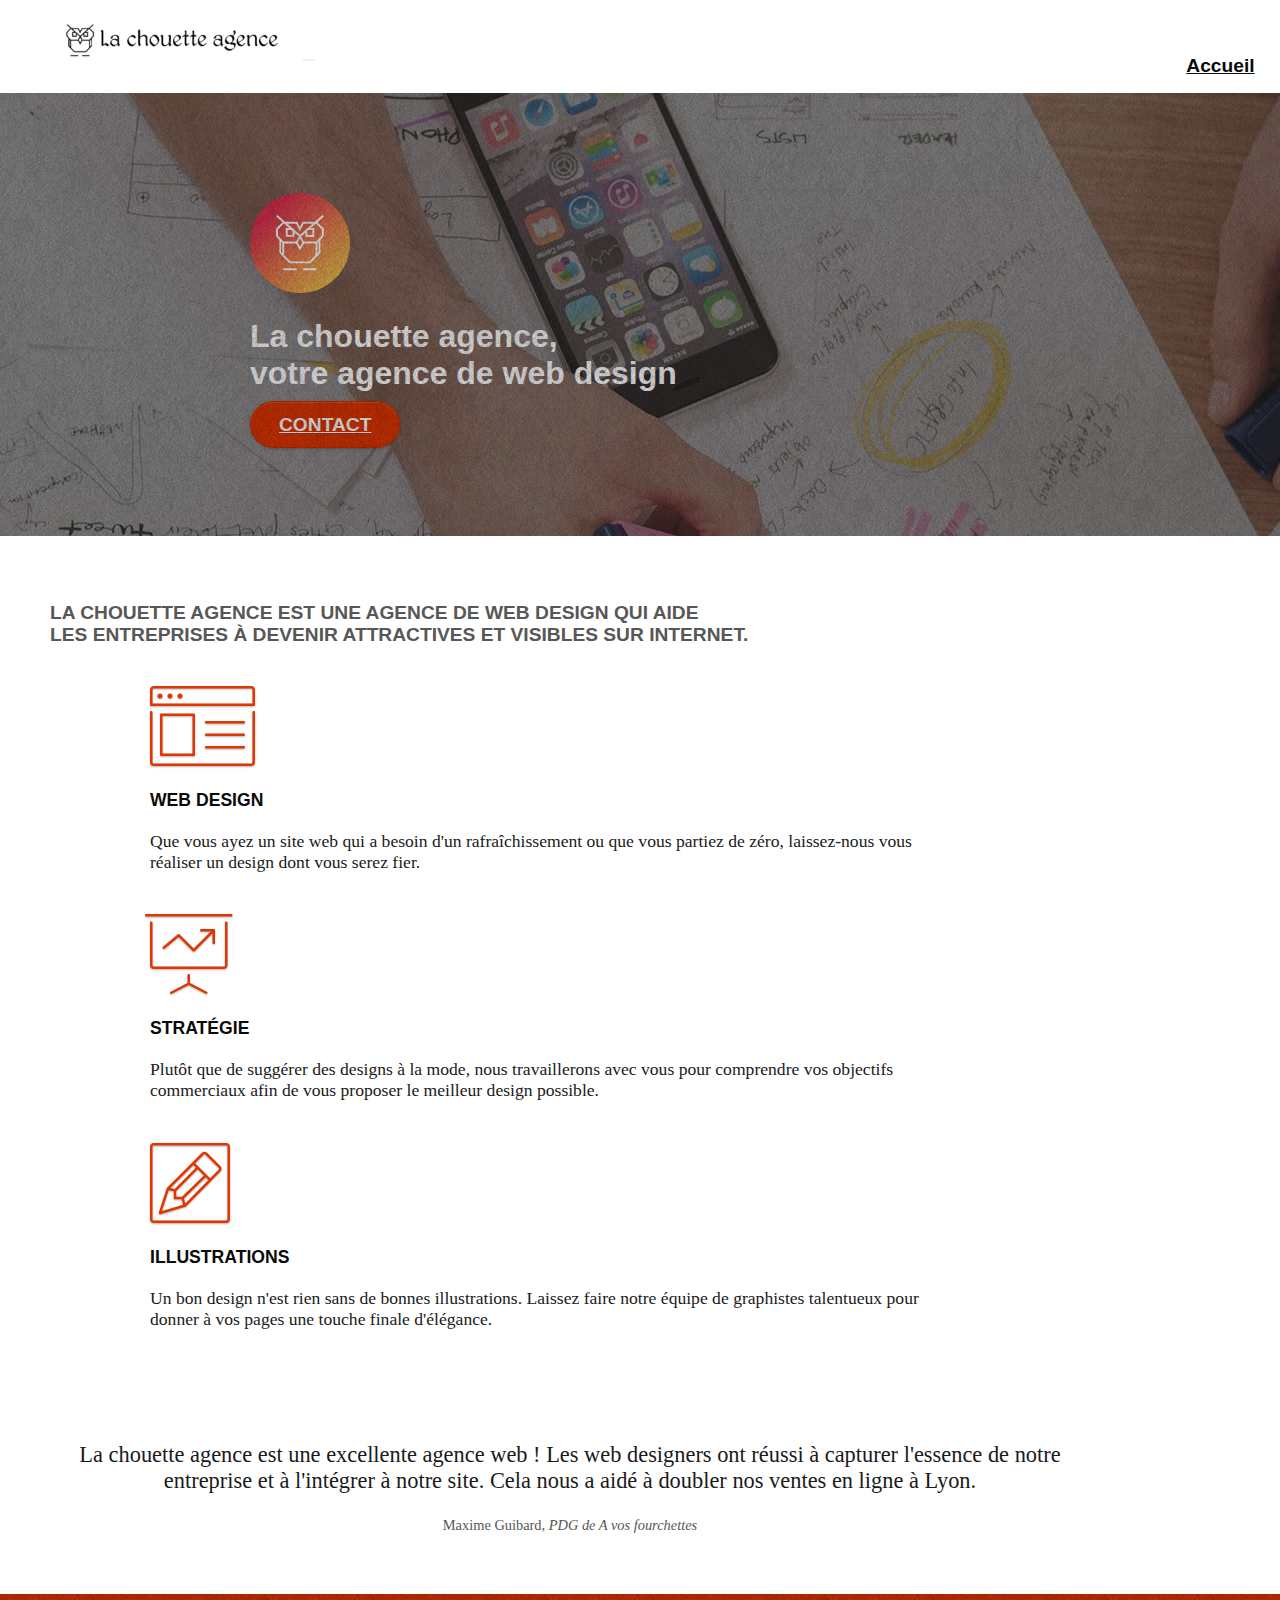
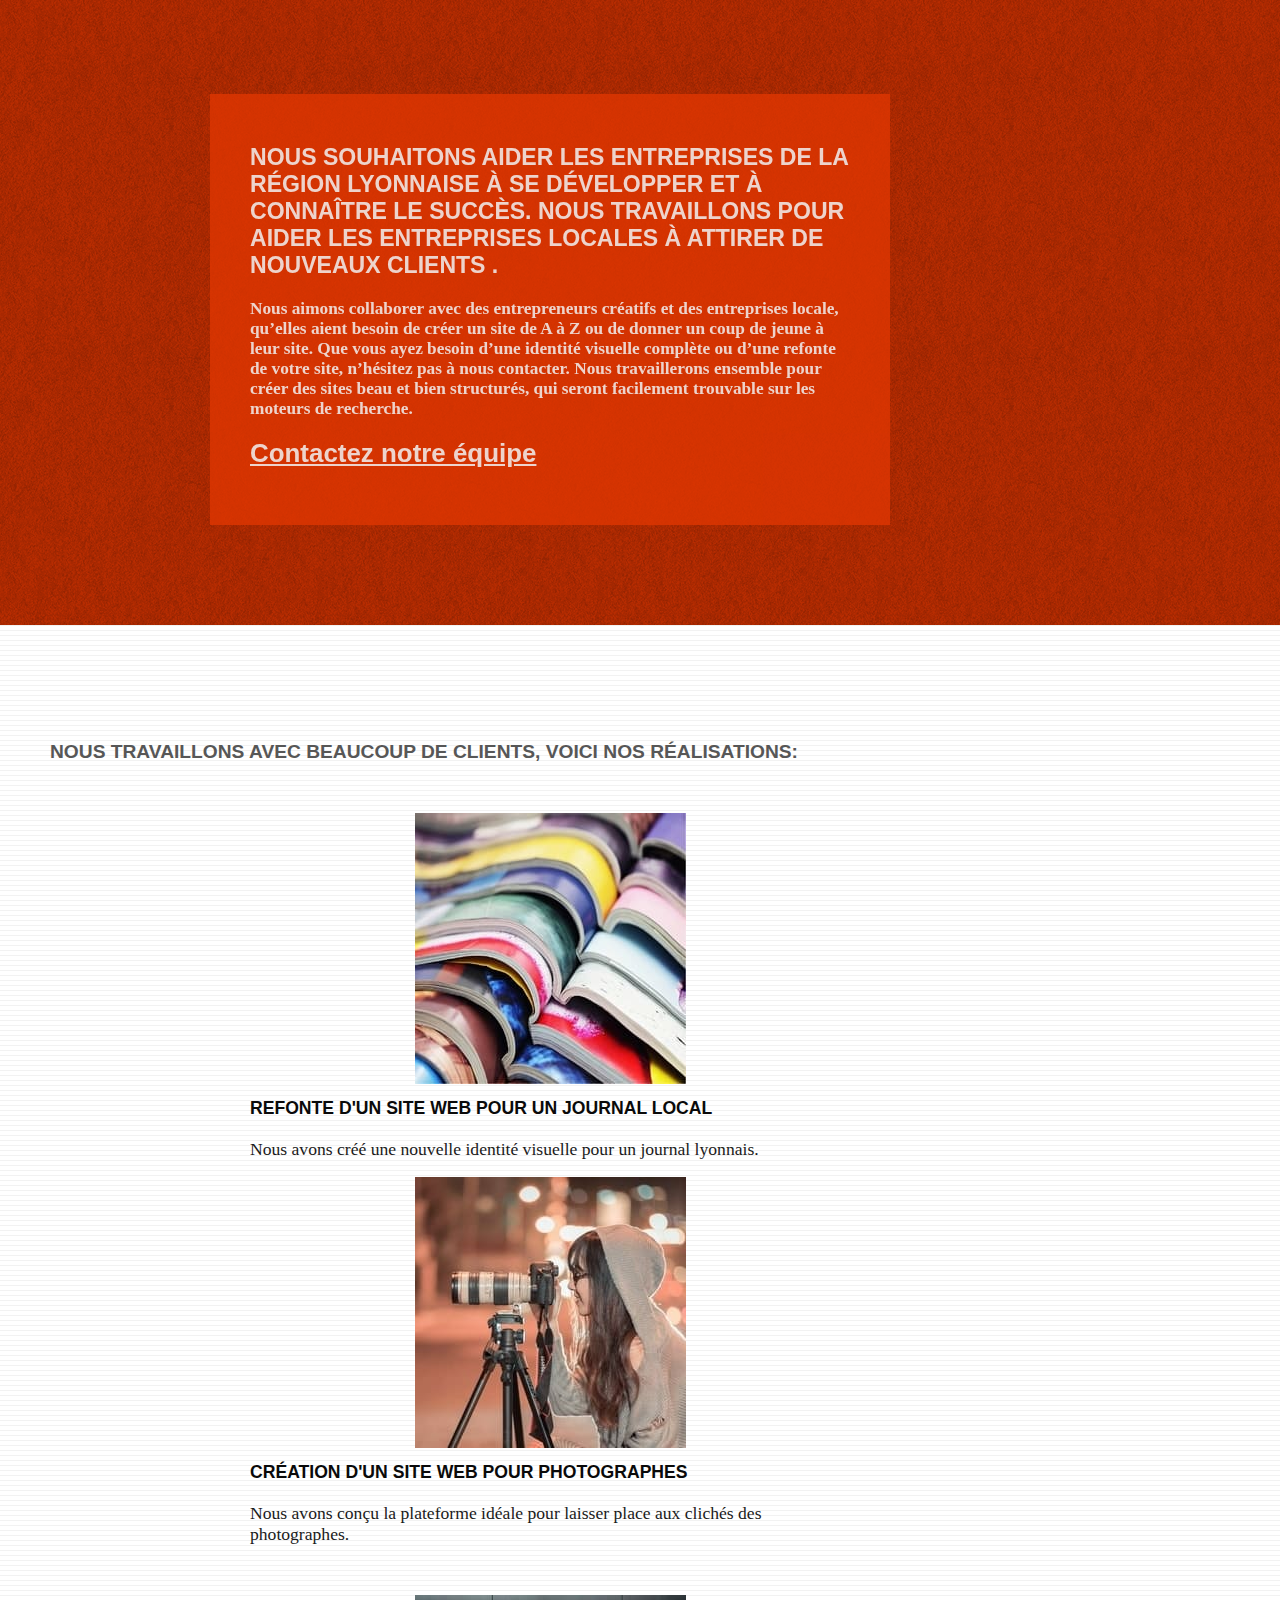
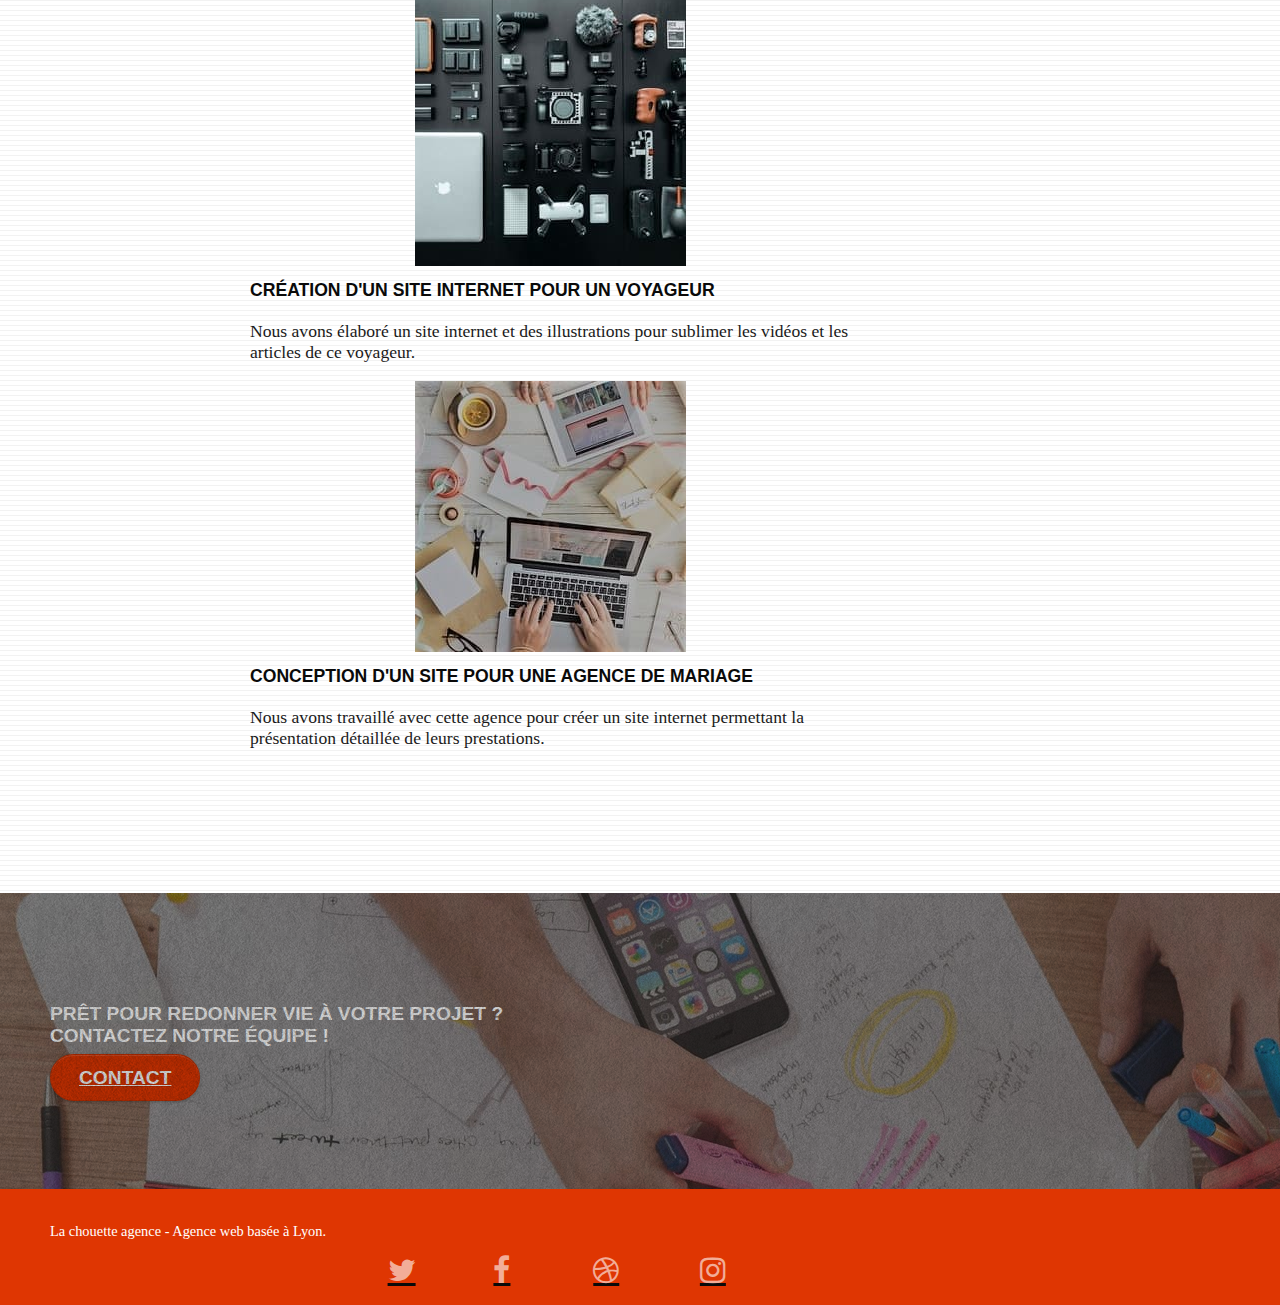
<file: index.html>
<!DOCTYPE html>
<html lang="fr">

<head>
	<meta charset="utf-8">
	<meta name="description"
		content="La chouette agence est une grande agence de web design basée à Lyon qui aide les entreprises à devenir attractives et visibles sur Internet">
	<meta name="robots" content="index,follow">
	<meta name="viewport" content="width=device-width, initial-scale=1.0, viewport-fit=cover">
	<link rel="shortcut icon" type="image/png" href="favicon.jpg">

	<link rel="stylesheet" href="https://cdnjs.cloudflare.com/ajax/libs/twitter-bootstrap/3.3.5/css/bootstrap.min.css"
		integrity="sha512-dTfge/zgoMYpP7QbHy4gWMEGsbsdZeCXz7irItjcC3sPUFtf0kuFbDz/ixG7ArTxmDjLXDmezHubeNikyKGVyQ=="
		crossorigin="anonymous">
	<link rel="stylesheet" type="text/css" href="style.min.css">
	<link rel="stylesheet" type="text/css" href="./css/font-awesome.min.css">
	<link rel="stylesheet" type="text/css" href="./css/et-line.min.css">

	<script src="https://cdnjs.cloudflare.com/ajax/libs/jquery/2.1.0/jquery.min.js"
		integrity="sha512-qp27nuUylUgwBZJHsmm3W7klwuM5gke4prTvPok3X5zi50y3Mo8cgpeXegWWrdfuXyF2UdLWK/WCb5Mv7CKHcA=="
		crossorigin="anonymous" defer></script>
	<script src="https://cdnjs.cloudflare.com/ajax/libs/twitter-bootstrap/3.3.5/js/bootstrap.min.js"
		integrity="sha512-K1qjQ+NcF2TYO/eI3M6v8EiNYZfA95pQumfvcVrTHtwQVDG+aHRqLi/ETn2uB+1JqwYqVG3LIvdm9lj6imS/pQ=="
		crossorigin="anonymous" defer></script>
	<script src="./js/blocs.js" defer></script>
	<script src="./js/jquery.touchSwipe.js" defer></script>

	<title>La Chouette Agence | Agence de Webdesign Lyonnaise</title>

	<meta property="og:title" content="La Chouette Agence | Agence de Web Design Lyonnaise">
	<meta property="og:description"
		content="La chouette agence est une grande agence de web design basée à Lyon qui aide les entreprises à devenir attractives et visibles sur Internet">

	<meta name="twitter:card" content="summary">
	<meta name="twitter:site" content="@la_chouette_agence">
	<meta name="twitter:title" content="La Chouette Agence | Agence de Web Design Lyonnaise">
	<meta property="twitter:description"
		content="La chouette agence est une grande agence de web design basée à Lyon qui aide les entreprises à devenir attractives et visibles sur Internet">


	<!-- Analytics -->

	<!-- Analytics END -->
</head>


<body>
	<!-- Principal conteneur -->
	<div class="page-container">

		<!-- bloc-0 -->
		<header class="bloc bgc-white l-bloc " id="bloc-0">
			<div class="container bloc-sm">

				<nav class="navbar row">
					<div class="navbar-header">
						<a class="navbar-brand" href="index.html"><img src="img/la-chouette-agence.png"
								alt="logo noir et blanc de la chouette agence." height="40"></a>
						<button id="nav-toggle" type="button" class="ui-navbar-toggle navbar-toggle"
							data-toggle="collapse" data-target=".navbar-1">
							<span class="sr-only">Toggle navigation</span><span class="icon-bar"></span><span
								class="icon-bar"></span><span class="icon-bar"></span>
						</button>
					</div>
					<div class="collapse navbar-collapse navbar-1 special-dropdown-nav">
						<ul class="site-navigation nav navbar-nav">
							<li>
								<a href="index.html">Accueil</a>
							</li>
							<li>
							</li>
							<li>
								<a href="contact.html">Contact</a>
							</li>
						</ul>
					</div>
				</nav>
			</div>
		</header>
		<!-- bloc-0 END -->

		<!-- bloc-1-presentation -->
		<main>
			<section>
				<div class="bloc bgc-dark-slate-blue bg-banniere d-bloc bg-t-edge bloc-bg-texture texture-paper b-parallax"
					id="bloc-1-hero">
					<div class="container bloc-lg">
						<div class="row tight-width-whitespace">
							<div class="col-sm-12">
								<img src="img/logo.svg" class="center-block image-resize-mode" width="100"
									alt="logo en couleur de la chouette agence.">
								<h1 class="text-center hero-bloc-text tc-white ">
									La chouette agence, <br> votre agence de web design
								</h1>
								<div class="text-center">
									<a href="contact.html"
										class="btn btn-lg btn-clean btn-rd cta-hero btn-atomic-tangerine"
										id="cta-hero">Contact</a>
								</div>
							</div>
						</div>
					</div>
				</div>
			</section>
			<!-- bloc-1-presentation END -->

			<!-- bloc-2-services -->
			<section>
				<div class="bloc bgc-white l-bloc" id="bloc-2-services">
					<div class="container bloc-md">
						<div class="row">
							<div class="col-sm-12 text-center">
								<h2>La chouette agence est une agence de web design qui aide<br>les entreprises à
									devenir
									attractives et visibles sur Internet.</h2>
							</div>
						</div>
						<div class="row voffset-lg med-width-whitespace">
							<div class="col-sm-4">
								<div class="text-center">
									<span class="et-icon-browser sm-shadow icon-dark-slate-blue icons icon-lg"></span>
								</div>
								<h3 class="mg-md text-center">
									Web Design
								</h3>
								<p class="text-center ">
									Que vous ayez un site web qui a besoin d'un rafraîchissement ou que vous partiez de
									zéro, laissez-nous vous réaliser un design dont vous serez fier.
								</p>
							</div>
							<div class="col-sm-4">
								<div class="text-center">
									<span
										class="et-icon-presentation sm-shadow icon-dark-slate-blue icons icon-lg"></span>
								</div>
								<h3 class="mg-md text-center">
									Stratégie
								</h3>
								<p class="text-center ">
									Plutôt que de suggérer des designs à la mode, nous travaillerons avec vous pour
									comprendre
									vos objectifs commerciaux afin de vous proposer le meilleur design possible.
								</p>
							</div>
							<div class="col-sm-4">
								<div class="text-center">
									<span class="et-icon-edit sm-shadow icon-dark-slate-blue icons icon-lg"></span>
								</div>
								<h3 class="mg-md text-center">
									Illustrations
								</h3>
								<p class="text-center ">
									Un bon design n'est rien sans de bonnes illustrations. Laissez faire notre équipe de
									graphistes talentueux pour donner à vos pages une touche finale d'élégance.
								</p>
							</div>
						</div>
						<div class="row voffset-lg voffset">
							<div class="col-xs-12 col-md-8 col-md-offset-2 text-center">
								<blockquote>
									<p>La chouette agence est une excellente agence web ! Les web designers ont réussi à
										capturer l'essence de notre entreprise et à l'intégrer à notre site. Cela nous a
										aidé à doubler nos ventes en ligne à Lyon.</p>
									<footer>Maxime Guibard, <cite>PDG de A vos fourchettes</cite></footer>
								</blockquote>
							</div>
						</div>
					</div>
				</div>
			</section>
			<!-- bloc-2-services END -->

			<!-- bloc-3-what-i-do -->
			<section>
				<div class="bloc tc-white bgc-atomic-tangerine bg-presentation d-bloc bloc-bg-texture texture-paper b-parallax"
					id="bloc-3-what-i-do">
					<div class="container bloc-lg">
						<div class="row tight-width-whitespace black-background">
							<div class="col-sm-12">
								<h2 class="mg-md text-center tc-white">
									Nous souhaitons aider les entreprises de la région Lyonnaise à se développer et à
									connaître
									le succès. Nous travaillons pour aider les entreprises locales à attirer de nouveaux
									clients
									.<br>
								</h2>
								<p class="text-center white">
									Nous aimons collaborer avec des entrepreneurs créatifs et des entreprises locale,
									qu’elles aient besoin de créer un site de A à Z ou de donner un coup de jeune à leur
									site.
									Que vous ayez besoin d’une identité visuelle complète ou d’une refonte de votre
									site,
									n’hésitez pas à nous contacter. Nous travaillerons ensemble pour créer des sites
									beau et bien
									structurés, qui seront facilement trouvable sur les moteurs de recherche.<br><br>
									<a class="ltc-white bold-link" href="contact.html">Contactez notre équipe</a><br>
								</p>
							</div>
						</div>
					</div>
				</div>
			</section>
			<!-- bloc-3-what-i-do END -->

			<!-- bloc-4-portfolio -->
			<section>
				<div class="bloc bgc-white bg-lines-h2-bg bg-repeat l-bloc" id="bloc-4-portfolio">
					<div class="container bloc-lg">
						<div class="row">
							<div class="col-sm-12 text-center">
								<h2>Nous travaillons avec beaucoup de clients, voici nos réalisations:</h2>
							</div>
						</div>
						<div class="row tight-width-whitespace portfolio-row">
							<div class="col-sm-6">
								<a href="#" data-lightbox="img/1-zoom.jpg" data-gallery-id="gallery-1"
									data-caption="Refonte d'un site web pour un journal local"
									data-frame="snapshot-lb"><img src="img/1-mini.jpg"
										alt="journaux en plusieurs couleurs."
										class="img-responsive portfolio-thumb" /></a>
								<h3 class="mg-md text-center">
									Refonte d'un site web pour un journal local
								</h3>
								<p class="text-center">
									Nous avons créé une nouvelle identité visuelle pour un journal lyonnais.
								</p>
							</div>
							<div class="col-sm-6">
								<a href="#" data-lightbox="img/2-zoom.jpg" data-gallery-id="gallery-1"
									data-caption="Création d'un site web pour photographes"
									data-frame="snapshot-lb"><img src="img/2-mini.jpg"
										class="img-responsive portfolio-thumb"
										alt="une photographe prenant une photo"></a>
								<h3 class="mg-md text-center">
									Création d'un site web pour photographes
								</h3>
								<p class="text-center">
									Nous avons conçu la plateforme idéale pour laisser place aux clichés des
									photographes.
								</p>
							</div>
						</div>
						<div class="row tight-width-whitespace portfolio-row">
							<div class="col-sm-6">
								<a href="#" data-lightbox="img/3-zoom.jpg" data-gallery-id="gallery-1"
									data-caption="Création d'un site internet pour un voyageur"
									data-frame="snapshot-lb"><img src="img/3-mini.jpg"
										class="img-responsive portfolio-thumb"
										alt="appareils photo, ordinateur et drône d'un voyageur"></a>
								<h3 class="mg-md text-center">
									Création d'un site internet pour un voyageur
								</h3>
								<p class="text-center">
									Nous avons élaboré un site internet et des illustrations pour sublimer les vidéos et
									les
									articles de ce voyageur.
								</p>
							</div>
							<div class="col-sm-6">
								<a href="#" data-lightbox="img/4-zoom.jpg" data-gallery-id="gallery-1"
									data-caption="Conception d'un site pour une agence de mariage"
									data-frame="snapshot-lb"><img src="img/4-mini.jpg"
										class="img-responsive portfolio-thumb"
										alt="materiel d'une agence de mariage"></a>
								<h3 class="mg-md text-center">
									Conception d'un site pour une agence de mariage
								</h3>
								<p class="text-center">
									Nous avons travaillé avec cette agence pour créer un site internet permettant la
									présentation détaillée de leurs prestations.
								</p>
							</div>
						</div>
					</div>
				</div>
			</section>
			<!-- bloc-4-portfolio END -->

			<!-- bloc-5-cta -->
			<section>
				<div class="bloc bgc-dark-slate-blue bg-banniere d-bloc bloc-bg-texture texture-paper" id="bloc-5-cta">
					<div class="container bloc-lg">
						<div class="row">
							<h2 class="mg-md text-center tc-white">
								Prêt pour redonner vie à votre projet ?<br>Contactez notre équipe !
							</h2>
							<div class="col-sm-12 text-center">
								<a href="contact.html"
									class="btn btn-atomic-tangerine btn-clean btn-rd btn-lg cta-hero">Contact</a>
							</div>
						</div>
					</div>
				</div>
			</section>
		</main>
		<!-- bloc-5-cta END -->

		<!-- Footer - bloc-8 -->
		<footer>
			<div class="bloc bgc-atomic-tangerine d-bloc" id="bloc-8">
				<div class="container bloc-sm">
					<div class="row">
						<div class="col-sm-12">
							<p class="text-center white">
								La chouette agence - Agence web basée à Lyon.
							</p>
							<div class="row row-no-gutters social">
								<div class="col-sm-3">
									<div class="text-center">

										<a class="social" href="https://twitter.com" title="lien twitter"
											aria-label="lien twitter">
											<span class="fa fa-twitter icon-md"></span></a>
									</div>
								</div>
								<div class="col-sm-3">
									<div class="text-center">
										<a class="social" href="https://www.facebook.com" title="lien facebook"
											aria-label="lien facebook">
											<span class="fa fa-facebook icon-md"></span></a>
									</div>
								</div>
								<div class="col-sm-3">
									<div class="text-center">
										<a class="social" href="https://dribbble.com" title="lien dribbble"
											aria-label="lien dribbble">
											<span class="fa fa-dribbble icon-md"></span></a>
									</div>
								</div>
								<div class="col-sm-3">
									<div class="text-center">
										<a class="social" href="https://www.instagram.com" title="lien instagram"
											aria-label="lien instagram">
											<span class="fa fa-instagram icon-md"></span></a>
									</div>
								</div>
							</div>
						</div>
					</div>
				</div>
			</div>

		</footer>
	</div>
	<!-- Principal conteneur END -->


</body>

</html>
</file>
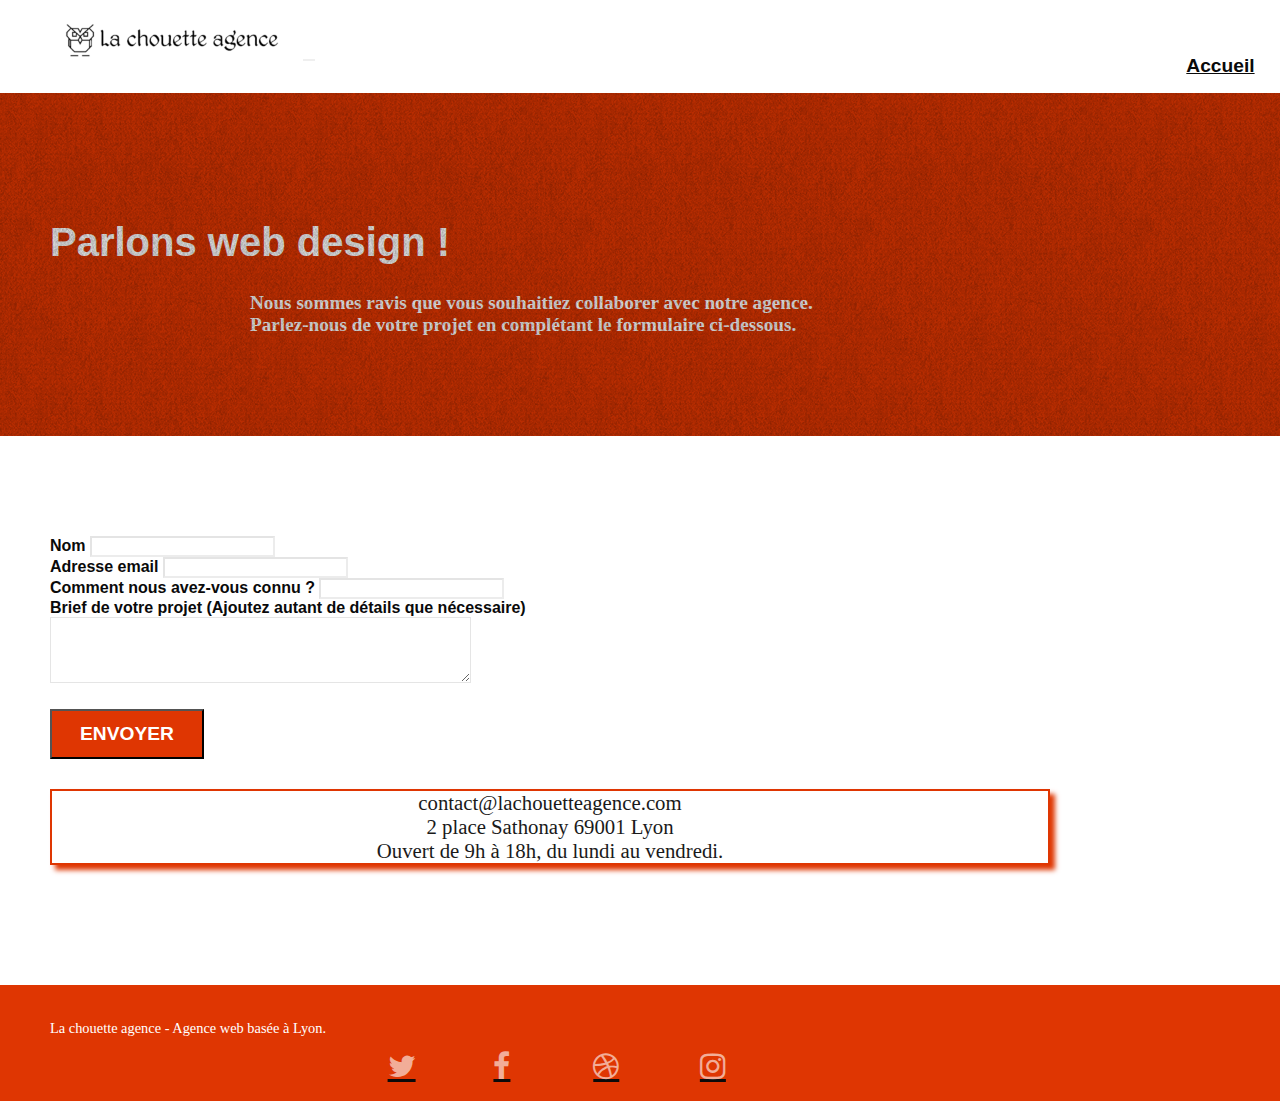
<file: contact.html>
<!DOCTYPE html>
<html lang="fr">

<head>
	<meta charset="utf-8">
	<meta name="description"
		content="La chouette agence est une grande agence de web design basée à Lyon qui aide les entreprises à devenir attractives et visibles sur Internet">
	<meta name="robots" content="index,follow">
	<meta name="viewport" content="width=device-width, initial-scale=1.0, viewport-fit=cover">
	<link rel="shortcut icon" type="image/png" href="favicon.jpg">

	<link rel="stylesheet" href="https://cdnjs.cloudflare.com/ajax/libs/twitter-bootstrap/3.3.5/css/bootstrap.min.css"
		integrity="sha512-dTfge/zgoMYpP7QbHy4gWMEGsbsdZeCXz7irItjcC3sPUFtf0kuFbDz/ixG7ArTxmDjLXDmezHubeNikyKGVyQ=="
		crossorigin="anonymous">
	<link rel="stylesheet" type="text/css" href="style.min.css">
	<link rel="stylesheet" type="text/css" href="./css/font-awesome.min.css">
	<link rel="stylesheet" type="text/css" href="./css/et-line.min.css">

	<script src="https://cdnjs.cloudflare.com/ajax/libs/jquery/2.1.0/jquery.min.js"
		integrity="sha512-qp27nuUylUgwBZJHsmm3W7klwuM5gke4prTvPok3X5zi50y3Mo8cgpeXegWWrdfuXyF2UdLWK/WCb5Mv7CKHcA=="
		crossorigin="anonymous" defer></script>
	<script src="https://cdnjs.cloudflare.com/ajax/libs/twitter-bootstrap/3.3.5/js/bootstrap.min.js"
		integrity="sha512-K1qjQ+NcF2TYO/eI3M6v8EiNYZfA95pQumfvcVrTHtwQVDG+aHRqLi/ETn2uB+1JqwYqVG3LIvdm9lj6imS/pQ=="
		crossorigin="anonymous" defer></script>
	<script src="./js/blocs.js" defer></script>
	<script src="./js/blocs.js" defer></script>
	<script src="./js/jqBootstrapValidation.js" defer></script>
	<script src="./js/formHandler.js" defer></script>

	<title>La Chouette Agence | Agence de Webdesign Lyonnaise</title>

	<meta property="og:title" content="La Chouette Agence | Agence de Web Design Lyonnaise">
	<meta property="og:description"
		content="La chouette agence est une grande agence de web design basée à Lyon qui aide les entreprises à devenir attractives et visibles sur Internet">

	<meta name="twitter:card" content="summary">
	<meta name="twitter:site" content="@la_chouette_agence">
	<meta name="twitter:title" content="La Chouette Agence | Agence de Web Design Lyonnaise">
	<meta property="twitter:description"
		content="La chouette agence est une grande agence de web design basée à Lyon qui aide les entreprises à devenir attractives et visibles sur Internet">



	<!-- Analytics -->

	<!-- Analytics END -->

</head>

<body>
	<!-- Principal conteneur -->
	<div class="page-container">

		<!-- bloc-0 -->
		<header>
			<div class="bloc bgc-white l-bloc " id="bloc-0">
				<div class="container bloc-sm">
					<nav class="navbar row">
						<div class="navbar-header">
							<a class="navbar-brand" href="index.html"><img src="img/la-chouette-agence.png"
									alt="atlanta web design logo" height="40"></a>
							<button id="nav-toggle" type="button" class="ui-navbar-toggle navbar-toggle"
								data-toggle="collapse" data-target=".navbar-1">
								<span class="sr-only">Toggle navigation</span><span class="icon-bar"></span><span
									class="icon-bar"></span><span class="icon-bar"></span>
							</button>
						</div>
						<div class="collapse navbar-collapse navbar-1 special-dropdown-nav">
							<ul class="site-navigation nav navbar-nav">
								<li>
									<a href="index.html">Accueil</a>
								</li>
								<li>
								</li>
								<li>
									<a href="contact.html">Contact</a>
								</li>
							</ul>
						</div>
					</nav>
				</div>
			</div>
		</header>
		<!-- bloc-0 END -->

		<!-- bloc-6 -->
		<main>
			<section>
				<div class="bloc bg-dots-bg bg-repeat bgc-atomic-tangerine d-bloc bloc-bg-texture texture-paper"
					id="bloc-6">
					<div class="container bloc-lg">
						<div class="row">
							<div class="col-sm-12">
								<h1 class="text-center hero-bloc-text tc-white">
									Parlons web design !
								</h1>
								<p class="text-center mg-lg tc-white tight-width-whitespace">
									Nous sommes ravis que vous souhaitiez collaborer avec notre agence.<br>
									Parlez-nous de votre projet en complétant le formulaire ci-dessous.
								</p>
							</div>
						</div>
					</div>
				</div>
			</section>
			<!-- bloc-6 END -->

			<!-- bloc-7 -->
			<section>
				<div class="bloc bgc-white l-bloc" id="bloc-7">
					<div class="container bloc-lg">
						<div class="row">
							<div class="col-sm-6">
								<form id="form_1" novalidate="">
									<div class="form-group">
										<label for="name">
											Nom
										</label>
										<input id="name" class="form-control" required>
									</div>
									<div class="form-group">
										<label for="email">
											Adresse email
										</label>
										<input id="email" class="form-control" type="email" required>
									</div>
									<div class="form-group">
										<label for="input_504">
											Comment nous avez-vous connu ?
										</label>
										<input class="form-control" type="email" required id="input_504">
									</div>
									<div class="form-group">
										<label for="message">
											Brief de votre projet (Ajoutez autant de détails que nécessaire)<br>
										</label><textarea id="message" class="form-control" rows="4" cols="50"
											required></textarea>
									</div>
									<button class="bloc-button btn btn-lg btn-block cta-hero btn-atomic-tangerine"
										type="submit">
										Envoyer
									</button>
								</form>
							</div>
							<div class="col-sm-6">
								<p class="adresse">
									contact@lachouetteagence.com<br>2 place Sathonay 69001 Lyon<br>Ouvert de 9h à 18h,
									du
									lundi au vendredi.
								</p>
							</div>
						</div>
					</div>
				</div>
			</section>
		</main>
		<!-- bloc-7 END -->
		<footer>
			<!-- ScrollToTop Button -->
			<a class="bloc-button btn btn-d scrollToTop" onclick="scrollToTarget('1')"><span
					class="fa fa-chevron-up"></span></a>
			<!-- ScrollToTop Button END-->


			<!-- Footer - bloc-8 -->
			<div class="bloc bgc-atomic-tangerine d-bloc" id="bloc-8">
				<div class="container bloc-sm">
					<div class="row">
						<div class="col-sm-12">
							<p class="text-center white">
								La chouette agence - Agence web basée à Lyon.
							</p>
							<div class="row row-no-gutters social">
								<div class="col-sm-3">
									<div class="text-center">

										<a class="social" href="https://twitter.com" title="lien twitter"
											aria-label="lien twitter">
											<span class="fa fa-twitter icon-md"></span></a>
									</div>
								</div>
								<div class="col-sm-3">
									<div class="text-center">
										<a class="social" href="https://www.facebook.com" title="lien facebook"
											aria-label="lien facebook">
											<span class="fa fa-facebook icon-md"></span></a>
									</div>
								</div>
								<div class="col-sm-3">
									<div class="text-center">
										<a class="social" href="https://dribbble.com" title="lien dribbble"
											aria-label="lien dribbble">
											<span class="fa fa-dribbble icon-md"></span></a>
									</div>
								</div>
								<div class="col-sm-3">
									<div class="text-center">
										<a class="social" href="https://www.instagram.com" title="lien instagram"
											aria-label="lien instagram">
											<span class="fa fa-instagram icon-md"></span></a>
									</div>
								</div>
							</div>
						</div>
					</div>
				</div>
			</div>

		</footer>
		<!-- Footer - bloc-8 END -->

	</div>
	<!-- Principal conteneur END -->
</body>

</html>
</file>
<file: style.min.css>
body{margin:0;padding:0;background:#FFF;overflow-x:hidden;-webkit-font-smoothing:antialiased;-moz-osx-font-smoothing:grayscale}a,button{transition:all .3s ease-in-out;outline:none!important}a:hover{text-decoration:none;cursor:pointer}#page-loading-blocs-notifaction{position:fixed;top:0;bottom:0;width:100%;z-index:100000;background:#FFF url(img/pageload-spinner.gif) no-repeat center center}.bloc{width:100%;clear:both;background:50% 50% no-repeat;padding:0 50px;-webkit-background-size:cover;-moz-background-size:cover;-o-background-size:cover;background-size:cover;position:relative}.bloc .container{padding-left:0;padding-right:0}.bloc-lg{padding:100px 50px}.bloc-md{padding:50px}.bloc-sm{padding:20px 50px}.bg-center,.bg-l-edge,.bg-r-edge,.bg-t-edge,.bg-b-edge,.bg-tl-edge,.bg-bl-edge,.bg-tr-edge,.bg-br-edge,.bg-repeat{-webkit-background-size:auto!important;-moz-background-size:auto!important;-o-background-size:auto!important;background-size:auto!important}.bg-repeat{background:repeat}.bg-t-edge{background:top no-repeat}.bloc-bg-texture::before{content:"";background-size:2px 2px;position:absolute;top:0;bottom:0;left:0;right:0}.texture-paper::before{background:url(img/texture-paper.png);background-size:280px 280px}.b-parallax{background-attachment:fixed}.d-bloc{color:rgba(255,255,255,.7)}.d-bloc button:hover{color:rgba(255,255,255,.9)}.d-bloc .icon-round,.d-bloc .icon-square,.d-bloc .icon-rounded,.d-bloc .icon-semi-rounded-a,.d-bloc .icon-semi-rounded-b{border-color:rgba(255,255,255,.9)}.d-bloc .divider-h span{border-color:rgba(255,255,255,.2)}.d-bloc .a-btn,.d-bloc .navbar a,.d-bloc .navbar-brand,.d-bloc a .icon-sm,.d-bloc a .icon-md,.d-bloc a .icon-lg,.d-bloc a .icon-xl,.d-bloc h1 a,.d-bloc h2 a,.d-bloc h3 a,.d-bloc h4 a,.d-bloc h5 a,.d-bloc h6 a,.d-bloc p a{color:rgba(255,255,255,.6)}.d-bloc .a-btn:hover,.d-bloc .navbar a:hover,.d-bloc .navbar-brand:hover,.d-bloc a:hover .icon-sm,.d-bloc a:hover .icon-md,.d-bloc a:hover .icon-lg,.d-bloc a:hover .icon-xl,.d-bloc h1 a:hover,.d-bloc h2 a:hover,.d-bloc h3 a:hover,.d-bloc h4 a:hover,.d-bloc h5 a:hover,.d-bloc h6 a:hover,.d-bloc p a:hover{color:rgba(255,255,255,1)}.d-bloc .navbar-toggle .icon-bar{background:rgba(255,255,255,1)}.d-bloc .btn-wire,.d-bloc .btn-wire:hover{color:rgba(255,255,255,1);border-color:rgba(255,255,255,1)}.d-bloc .panel{color:rgba(0,0,0,.5)}.d-bloc .panel button:hover{color:rgba(0,0,0,.7)}.d-bloc .panel icon{border-color:rgba(0,0,0,.7)}.d-bloc .panel .divider-h span{border-color:rgba(0,0,0,.1)}.d-bloc .panel .a-btn{color:rgba(0,0,0,.6)}.d-bloc .panel .a-btn:hover{color:rgba(0,0,0,1)}.d-bloc .panel .btn-wire,.d-bloc .panel .btn-wire:hover{color:rgba(0,0,0,.7);border-color:rgba(0,0,0,.3)}.d-bloc .panel,.l-bloc{color:rgba(0,0,0,.5)}.d-bloc .panel button:hover,.l-bloc button:hover{color:rgba(0,0,0,.7)}.l-bloc .icon-round,.l-bloc .icon-square,.l-bloc .icon-rounded,.l-bloc .icon-semi-rounded-a,.l-bloc .icon-semi-rounded-b{border-color:rgba(0,0,0,.7)}.d-bloc .panel .divider-h span,.l-bloc .divider-h span{border-color:rgba(0,0,0,.1)}.d-bloc .panel .a-btn,.l-bloc .a-btn,.l-bloc .navbar a,.l-bloc .navbar-brand,.l-bloc a .icon-sm,.l-bloc a .icon-md,.l-bloc a .icon-lg,.l-bloc a .icon-xl,.l-bloc h1 a,.l-bloc h2 a,.l-bloc h3 a,.l-bloc h4 a,.l-bloc h5 a,.l-bloc h6 a,.l-bloc p a{color:rgba(0,0,0,.6)}.d-bloc .panel .a-btn:hover,.l-bloc .a-btn:hover,.l-bloc .navbar a:hover,.l-bloc .navbar-brand:hover,.l-bloc a:hover .icon-sm,.l-bloc a:hover .icon-md,.l-bloc a:hover .icon-lg,.l-bloc a:hover .icon-xl,.l-bloc h1 a:hover,.l-bloc h2 a:hover,.l-bloc h3 a:hover,.l-bloc h4 a:hover,.l-bloc h5 a:hover,.l-bloc h6 a:hover,.l-bloc p a:hover{color:rgba(0,0,0,1)}.l-bloc .navbar-toggle .icon-bar{color:rgba(0,0,0,.6)}.d-bloc .panel .btn-wire,.d-bloc .panel .btn-wire:hover,.l-bloc .btn-wire,.l-bloc .btn-wire:hover{color:rgba(0,0,0,.7);border-color:rgba(0,0,0,.3)}.voffset{margin-top:30px}.voffset-lg{margin-top:80px}.row-no-gutters{margin-right:0;margin-left:0}.row.row-no-gutters>[class^="col-"],.row.row-no-gutters>[class*=" col-"]{padding-right:0;padding-left:0}#bloc-1-hero h1{font-size:2em}.navbar{margin-bottom:0;z-index:1}.navbar-brand{height:auto;padding:3px 15px;font-size:25px;font-weight:400;font-weight:600;line-height:44px}.navbar-brand img{max-height:200px;margin:0 5px 0 0;display:inline}.navbar-brand img[src$=svg]{min-width:100px}.nav-center .navbar-brand img{margin:0}.navbar .nav{padding-top:2px;margin-right:-16px;float:right;z-index:1}.nav>li{float:left;margin-top:4px;font-size:1.2em;padding:10px;list-style:none}.navbar-nav .open .dropdown-menu>li>a{text-align:inherit}.nav>li a:hover,.nav>li a:focus{background-color:#DF3602}.navbar-toggle{margin:10px 10px 0 0;border:0}.navbar-toggle:hover{background:transparent!important}.navbar-toggle .icon-bar{background-color:rgba(0,0,0,.5);width:26px}.nav-invert .navbar .nav{float:left}.nav-invert .navbar-header,.nav-invert .navbar-brand{float:right;position:relative;z-index:2}blockquote{width:100%;margin:auto;text-align:center;padding:10px 20px;font-size:1em;border:none}blockquote p{font-size:1.4em}blockquote footer{color:#575757;font-size:.9em}@media (min-width:768px){.site-navigation{position:absolute;top:50%;right:20px;transform:translate(0,-50%);-webkit-transform:translateY(-50%)}.nav>li .dropdown-menu a,.nav>li .dropdown-menu a:hover{color:#484848}.nav-invert .site-navigation{left:0;right:0}.nav-center{text-align:center}.nav-center .navbar-header{width:100%}.nav-center .navbar-header,.nav-center .navbar-brand,.nav-center .nav>li{float:none;display:inline-block}.nav-center .site-navigation{position:relative;width:100%;right:0;margin-right:0;margin-top:20px}.nav-center.mini-nav .navbar-toggle{float:none;margin:10px auto 0}}.nav>li>.dropdown a{background:none!important;display:block;padding:14px 15px}nav .caret{margin:0 5px}.dropdown-menu .dropdown-menu{top:-8px;left:100%}.dropdown-menu .dropmenu-flow-right{top:100%;left:0;margin-left:-1px;border-top-left-radius:0;border-top-right-radius:0}.dropdown-menu .dropdown span{border:4px solid #000;border-top-color:transparent;border-right-color:transparent;border-bottom-color:transparent;margin:6px -5px 0 0!important;float:right}.mg-md{margin-top:10px;margin-bottom:20px}.mg-lg{margin-top:10px;margin-bottom:40px}.btn{margin:0 5px 5px 0}.btn.pull-right{margin:0 0 5px 5px}.btn-d,.btn-d:hover,.btn-d:focus{color:#FFF;background:rgba(0,0,0,.3)}button{outline:none!important}.btn-rd{border-radius:40px}.btn-clean{border:1px solid rgba(0,0,0,.08);border-bottom-color:rgba(0,0,0,.1);text-shadow:0 1px 0 rgba(0,0,1,.1);box-shadow:0 1px 3px rgba(0,0,1,.25),inset 0 1px 0 0 rgba(255,255,255,.15)}.icon-md{font-size:30px!important}.icon-lg{font-size:80px!important}.sm-shadow{text-shadow:0 1px 2px rgba(0,0,0,.3)}.panel-sq,.panel-sq .panel-heading,.panel-sq .panel-footer{border-radius:0}.panel-rd{border-radius:30px}.panel-rd .panel-heading{border-radius:29px 29px 0 0}.panel-rd .panel-footer{border-radius:0 0 29px 29px}.form-control{border-color:rgba(0,0,0,.1);box-shadow:none}.scrollToTop{width:40px;height:40px;position:fixed;bottom:20px;right:20px;opacity:0;z-index:500;transition:all .3s ease-in-out}.scrollToTop span{margin-top:6px}.showScrollTop{font-size:14px;opacity:1}a[data-lightbox]{position:relative;display:block;text-align:center}a[data-lightbox]:hover::before{content:"+";font-family:"HelveticaNeue-Light","Helvetica Neue Light","Helvetica Neue",Helvetica,Arial;font-size:32px;width:50px;height:50px;margin-left:-25px;border-radius:50%;background:rgba(0,0,0,.6);color:#FFF;font-weight:100;z-index:1;position:absolute;top:50%;transform:translateY(-50%);-webkit-transform:translateY(-50%)}a[data-lightbox]:hover img{opacity:.6;-webkit-animation-fill-mode:none;animation-fill-mode:none}#lightbox-modal{display:flex;align-items:center}#lightbox-modal .modal-dialog{width:90%;max-width:900px;margin:0 auto 0}#lightbox-modal .modal-dialog img{max-height:90vh;margin:0 auto}.lightbox-caption{padding:20px;color:#FFF;background:rgba(0,0,0,.5);position:absolute;left:15px;right:15px;bottom:5px}.close-lightbox{color:#FFF;font-size:30px;position:absolute;top:20px;right:20px;z-index:20;background:rgba(0,0,0,.5);border:none;line-height:30px;padding:0 9px 5px;opacity:.3}.close-lightbox:hover,.next-lightbox:hover,.prev-lightbox:hover{opacity:1;color:#FFF}.next-lightbox,.prev-lightbox{font-size:20px;color:rgba(255,255,255,.9);background:rgba(0,0,0,.5);transition:all .2s ease-in-out;position:absolute;top:45%;z-index:1;opacity:.4}.next-lightbox{padding:6px 8px 1px 13px;right:25px}.prev-lightbox{padding:6px 13px 1px 10px;left:25px}.snapshot-lb .modal-body{padding-bottom:45px}.snapshot-lb .lightbox-caption{padding:0;color:rgba(0,0,0,.5);background:none}h1,h2,h3,h4,h5,h6,label,.btn,a{font-family:"helvetica";font-weight:700;color:#0a0a0a!important}h3{font-size:1.1em;text-transform:uppercase}.container{max-width:1000px}.hero-bloc-text{font-size:38px}.hero-bloc-text-sub{font-size:36px}.statement-bloc-text{line-height:26px;font-style:italic;font-size:20px;text-align:center;font-weight:lighter;max-width:520px;margin:auto auto auto auto}p{font-size:1.1em;color:#1a1a1a!important}p.adresse{font-size:1.3em;border:2px solid #DF3602;text-align:center;box-shadow:5px 5px 5px #DF3602;margin-top:25px}.tight-width-whitespace{max-width:600px;margin:auto auto auto auto}.h1{font-size:20px;font-family:"Open Sans";color:#ffffff!important;font-size:2.5em;font-weight:700}.cta-hero{margin-top:22px;color:#FFFFFF!important;text-transform:uppercase;padding:12px 28px 12px 28px;font-size:1.2em;font-weight:700}.social{display:flex;max-width:50%;margin:auto;justify-content:space-evenly}h2{font-size:1.2em;text-transform:uppercase;font-weight:700;color:#575757!important}.med-width-whitespace{max-width:800px;margin:auto auto auto auto;box-shadow:0 0 0 #000}h1{color:#333333!important}h4{color:#333333!important}.icons{margin-bottom:14px;margin-top:24px}.white{color:#ffffff!important;font-size:.9em}.portfolio-thumb{margin-bottom:24px;max-width:100%;margin:auto}.portfolio-row{margin-bottom:44px;margin-top:50px}.avatar{box-shadow:0 4px 9px rgba(0,0,0,.3)}.black-background{background-color:#DF3602;opacity:.8;padding:40px 40px 40px 40px}.bold-link{font-weight:900;font-size:1.5em;text-decoration:underline!important}.bgc-white{background-color:#FFF}.bgc-dark-slate-blue{background-color:#364577}.bgc-atomic-tangerine{background-color:#DF3602}.tc-white{color:#ffffff!important;font-size:1.2em;font-weight:700}h1.text-center.hero-bloc-text.tc-white{font-size:2.5em}.btn-atomic-tangerine{background:#DF3602;color:#ffffff!important}.btn-atomic-tangerine:hover{background:#c27956!important;color:#FFFFFF!important}.ltc-white{color:#FFFFFF!important}.ltc-white:hover{color:#cccccc!important}.ltc-atomic-tangerine{color:#F3976C!important}.ltc-atomic-tangerine:hover{color:#c27956!important}.icon-dark-slate-blue{color:#DF3602!important;border-color:#DF3602!important}.bg-dots-bg{background-image:url(img/dots-bg.png)}.bg-lines-h2-bg{background-image:url(img/lines-h2-bg.png)}.bg-banniere{background-image:url(img/la-chouette-agence-banniere.jpg)}.bg-presentation{background-image:url(img/img-presentation.jpg)}@media (max-width:1024px){.bloc{padding-left:20px;padding-right:20px}.bloc.full-width-bloc,.bloc-tile-2.full-width-bloc .container,.bloc-tile-3.full-width-bloc .container,.bloc-tile-4.full-width-bloc .container{padding-left:0;padding-right:0}}@media (max-width:992px) and (min-width:768px){.navbar .nav{max-width:80%}.nav-center.navbar .nav{max-width:100%}}@media only screen and (min-width:768px) and (max-width:1024px) and (orientation:landscape){.b-parallax{background-attachment:scroll}}@media only screen and (min-width:1024px) and (max-width:1366px) and (-webkit-min-pixel-ratio:1.5){.b-parallax{background-attachment:scroll}}@media (max-width:991px){.container{width:100%}.b-parallax{background-attachment:scroll}.page-container,#hero-bloc{overflow-x:hidden;position:relative}.bloc{padding-left:0;padding-right:0}.bloc-group,.bloc-group .bloc{display:block;width:100%}.bloc-fill-screen .fill-bloc-top-edge,.bloc-fill-screen .fill-bloc-bottom-edge{padding:0 20px;padding-left:0;padding-right:0}}@media (max-width:767px){.page-container{overflow-x:hidden;position:relative}h1,h2,h3,h4,h5,h6,p,#disqus_thread{padding-left:10px!important;padding-right:10px!important}.b-parallax{background-attachment:scroll}.navbar .nav{padding-top:0;border-top:1px solid rgba(0,0,0,.2);float:none!important}.navbar.row{margin-left:0;margin-right:0}.site-navigation{position:inherit;transform:none;-webkit-transform:none;-ms-transform:none}.nav>li{margin-top:0;border-bottom:1px solid rgba(0,0,0,.1);background:rgba(0,0,0,.05);text-align:left;padding-left:15px;width:100%}.nav>li:hover{background:rgba(0,0,0,.08)}.dropdown .dropdown a .caret{float:none;margin:5px 0 0 10px!important;border:4px solid #000;border-bottom-color:transparent;border-right-color:transparent;border-left-color:transparent}#hero-bloc .navbar .nav{background:rgba(0,0,0,.8)}#hero-bloc .navbar .nav a{color:rgba(255,255,255,.6)}.hero{padding:50px 0}.hero-nav{left:-1px;right:-1px}.navbar-collapse{padding:0;overflow-x:hidden;-webkit-box-shadow:none;box-shadow:none}.navbar-brand img{max-height:40px;width:auto}.nav-invert .navbar-header{float:none;width:100%}.nav-invert .navbar-toggle{float:left;margin-left:10px}.bloc{padding-left:0;padding-right:0}.bloc-xxl,.bloc-xl,.bloc-lg{padding:40px 0}.bloc-sm,.bloc-md{padding-left:0;padding-right:0}.bloc-tile-2 .container,.bloc-tile-3 .container,.bloc-tile-4 .container,.bloc-fill-screen .fill-bloc-top-edge,.bloc-fill-screen .fill-bloc-bottom-edge{padding-left:0;padding-right:0}.a-block{padding:0 10px}.btn-dwn{display:none}.voffset{margin-top:5px}.voffset-md{margin-top:20px}.voffset-lg{margin-top:30px}form{padding:5px}.close-lightbox{display:inline-block}.blocsapp-device-iphone5{background-size:216px 425px;padding-top:60px;width:216px;height:425px}.blocsapp-device-iphone5 img{width:180px;height:320px}}@media (max-width:400px){.bloc{padding-left:0;padding-right:0}}@media (max-width:767px){.bloc-mob-center-text{text-align:center}}
</file>
